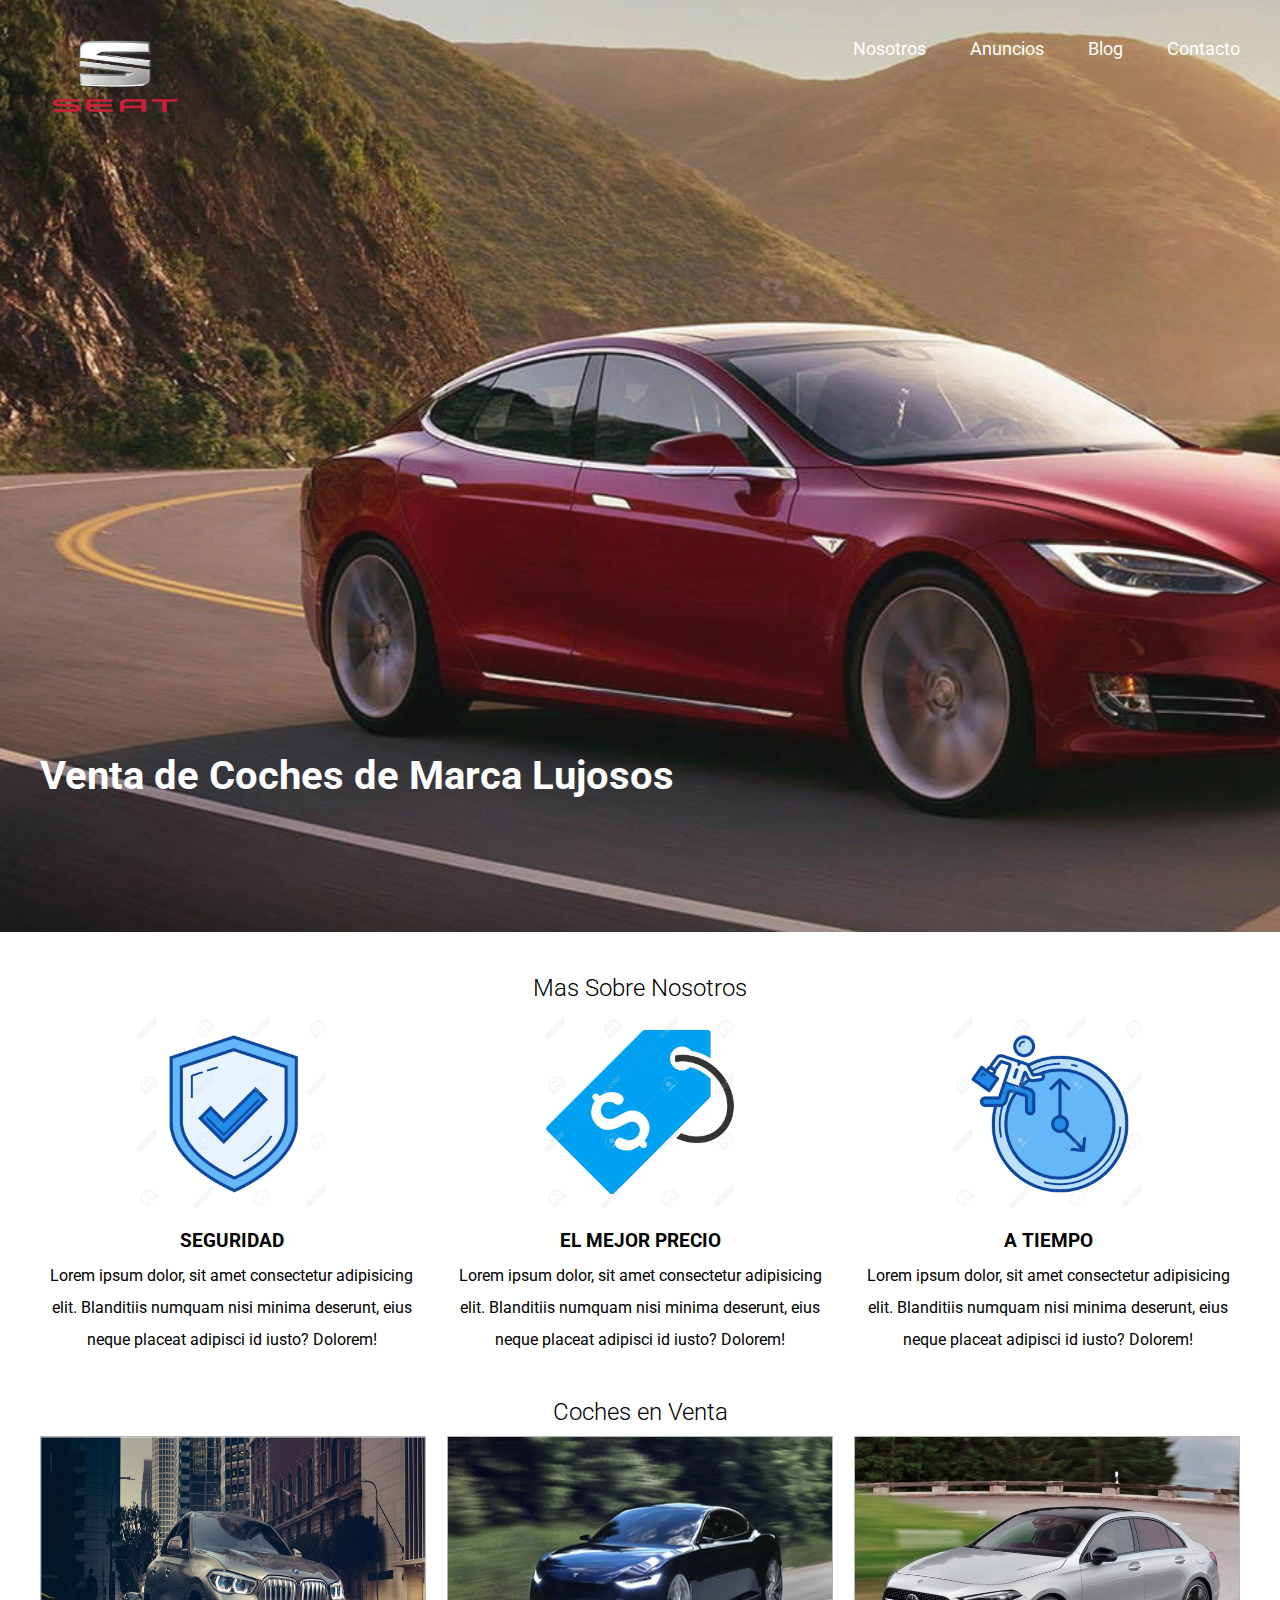
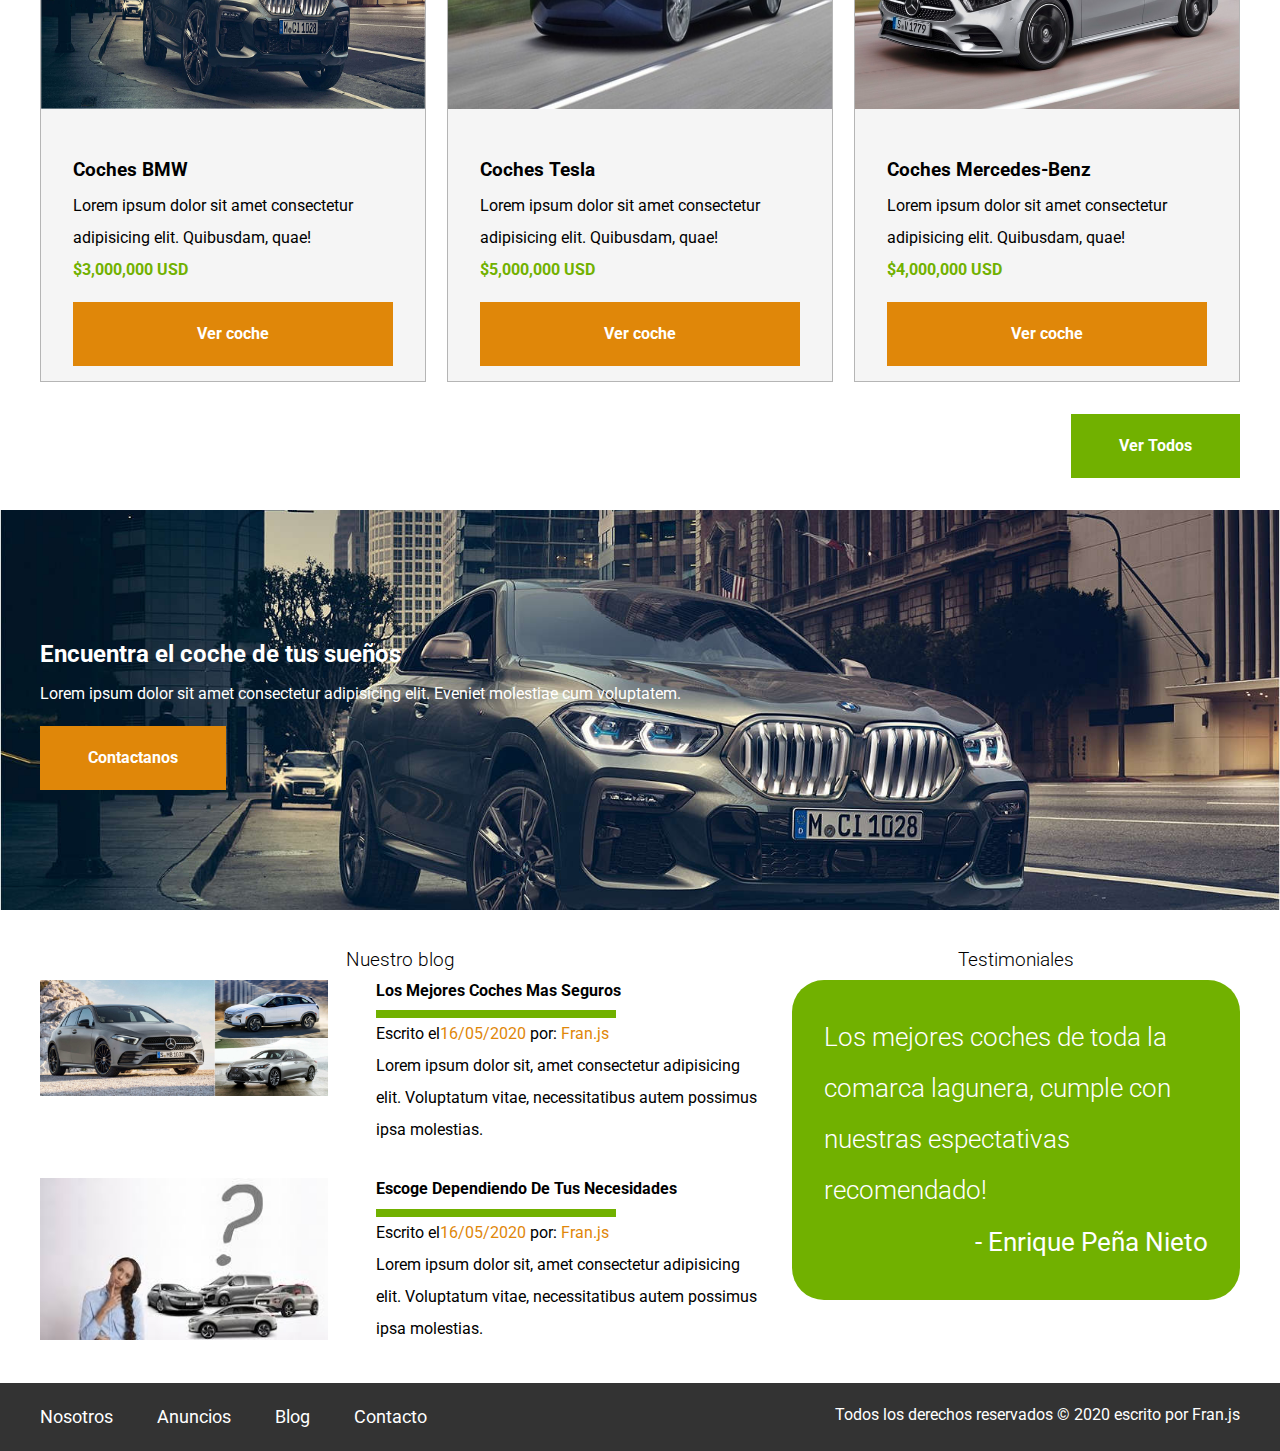
<file: index.html>
<!DOCTYPE html>
<html lang="en">
<head>
    <meta charset="UTF-8">
    <meta name="viewport" content="width=device-width, initial-scale=1.0">
    <title>CochesLaguna.com.mx</title>
    <link href="https://fonts.googleapis.com/css2?family=Roboto:wght@300&display=swap" rel="stylesheet">
    <link rel="stylesheet" href="css/styles.css" type="text/css">
</head>
<body>
    <header class="site-header inicio">
    <div class="contenedor contenido-header">
        <div class="barra">
            <a href="index.html">  
                <img src="img/logotipo_empresa.png" style="width: 150px; height: 90px;" alt="logo de la empresa">
            </a>
            <nav class="navegacion">
                <a href="nosotros.html">Nosotros</a>
                <a href="anuncios.html">Anuncios</a>
                <a href="blog.html">Blog</a>
                <a href="contacto.html">Contacto</a>
            </nav>
        </div>
        <h1>Venta de Coches de Marca Lujosos</h1>
    </div>
    </header>

    <section class="contenedor seccion">
        <h2 class="encabezado-nosotros">Mas Sobre Nosotros</h2>

        <div class="iconos-nosotros">
        <div class= "icono">
            <img src="img/seguridad.jpg" width="200px" alt="seguridad">
            <h3>Seguridad</h3>
            <p>Lorem ipsum dolor, sit amet consectetur adipisicing elit. 
            Blanditiis numquam nisi minima deserunt, eius neque placeat 
            adipisci id iusto? Dolorem!</p>
        </div>
        
        <div class= "icono">
            <img src="img/precio.jpg" width="200px" alt="icono precio">
            <h3>El Mejor Precio</h3>
            <p>Lorem ipsum dolor, sit amet consectetur adipisicing elit. 
            Blanditiis numquam nisi minima deserunt, eius neque placeat 
            adipisci id iusto? Dolorem!</p>
        </div>
            
        <div class="icono">
            <img src="img/tiempo.jpg" width="200px" alt="icono tiempo">
            <h3>A Tiempo</h3>
            <p>Lorem ipsum dolor, sit amet consectetur adipisicing elit. 
            Blanditiis numquam nisi minima deserunt, eius neque placeat 
            adipisci id iusto? Dolorem!</p>
        </div>                    
    </div>
    </section>
    
    <main class="seccion contenedor">
        <h2 class="fw-300 centrar-texto">Coches en Venta</h2>
        <div class="contenedor-anuncios">
        <div class="anuncio">
            <img src="img/coche-bmw.jpg" alt="coche bmw 2020">
            <div class="contenido-anuncio">
            <h3>Coches BMW</h3>
            <p>Lorem ipsum dolor sit amet consectetur adipisicing elit. Quibusdam, quae!</p>
            <p class="precio">$3,000,000 USD</p>
            <a href="#" class="boton boton-amarillo d-block">Ver coche</a>
            </div>
        </div>  

        <div class="anuncio">
            <img src="img/coche-tesla.jpg" alt="coche tesla 2060">
        <div class="contenido-anuncio">
            <h3>Coches Tesla</h3>
            <p>Lorem ipsum dolor sit amet consectetur adipisicing elit. Quibusdam, quae!</p>
            <p class="precio">$5,000,000 USD</p>
            <a href="#" class="boton boton-amarillo d-block">Ver coche</a>
        </div>
        </div>
        
        <div class="anuncio">
            <img src="img/coche-mercedes.jpg" alt="coche mercedes 2020">
        <div class="contenido-anuncio">
            <h3>Coches Mercedes-Benz</h3>
            <p>Lorem ipsum dolor sit amet consectetur adipisicing elit. Quibusdam, quae!</p>
            <p class="precio">$4,000,000 USD</p>
            <a href="#" class="boton boton-amarillo d-block">Ver coche</a>
        </div>
        </div>        
    </div>
        <div class="ver-todas">
            <a href="anuncios.html" class="boton boton-verde">Ver Todos</a>
        </div>
    </main>

    <section class="imagen-contacto">
    <div class="contenedor contenido-contacto">
        <h2>Encuentra el coche de tus sueños</h2>
        <p>Lorem ipsum dolor sit amet consectetur adipisicing elit. Eveniet molestiae cum voluptatem.</p>
        <a href="contacto.html" class="boton boton-amarillo">Contactanos</a>
    </div>
    </section>
    
    <div class="seccion-inferior contenedor seccion">
    <section class="blog">
        <h3 class="centrar-texto fw-300">Nuestro blog</h3>
        <article class="entrada-blog">
            <div class="imagen">
                <img src="img/coches_seguros.jpg" alt="coches-seguros">
            </div>
            <div class="texto-entrada">
    <a href="#"><h4>Los mejores coches mas seguros</h4></a>
    <p>Escrito el<span>16/05/2020</span> por: <span>Fran.js</span></p>
            <p>Lorem ipsum dolor sit, amet consectetur adipisicing elit. Voluptatum vitae, necessitatibus autem possimus ipsa molestias.</p>
            
            </div>            
        </article>
        <article class="entrada-blog"> <!--article cuando tengamos una entrada de blog-->
            <div class="imagen">
                <img src="img/coche-necesidades.jpg" alt="coches-necesidades-preguntas">
            </div>
            <div class="texto-entrada">
        <a href="#"><h4>Escoge dependiendo de tus necesidades</h4></a>
        <p>Escrito el<span>16/05/2020</span> por: <span>Fran.js</span></p>
            <p>Lorem ipsum dolor sit, amet consectetur adipisicing elit. Voluptatum vitae, necessitatibus autem possimus ipsa molestias.</p>
            
            </div>
        </article>
    </section>

    <section class="testimoniales">
        <h3 class="centrar-texto fw-300">Testimoniales</h3>
    <div class="testimonial">
        <blockquote> <!--esta etiqueta la acabo de conocer y es para hacer bloques de cosas-->
            Los mejores coches de toda la comarca lagunera, cumple con nuestras espectativas recomendado!
        </blockquote>
        <p>- Enrique Peña Nieto</p>
    </div>
    </section>
</div>


    <footer class="site-footer seccion">
        <div class="contenedor contenedor-footer">
        <nav class="navegacion">
            <a href="nosotros.html">Nosotros</a>
            <a href="anuncios.html">Anuncios</a>
            <a href="blog.html">Blog</a>
            <a href="contacto.html">Contacto</a>
        </nav>
        <p class="copyright">Todos los derechos reservados &copy; 2020 escrito por Fran.js</p>
    </div>
    </footer>
</body>
</html>
</file>
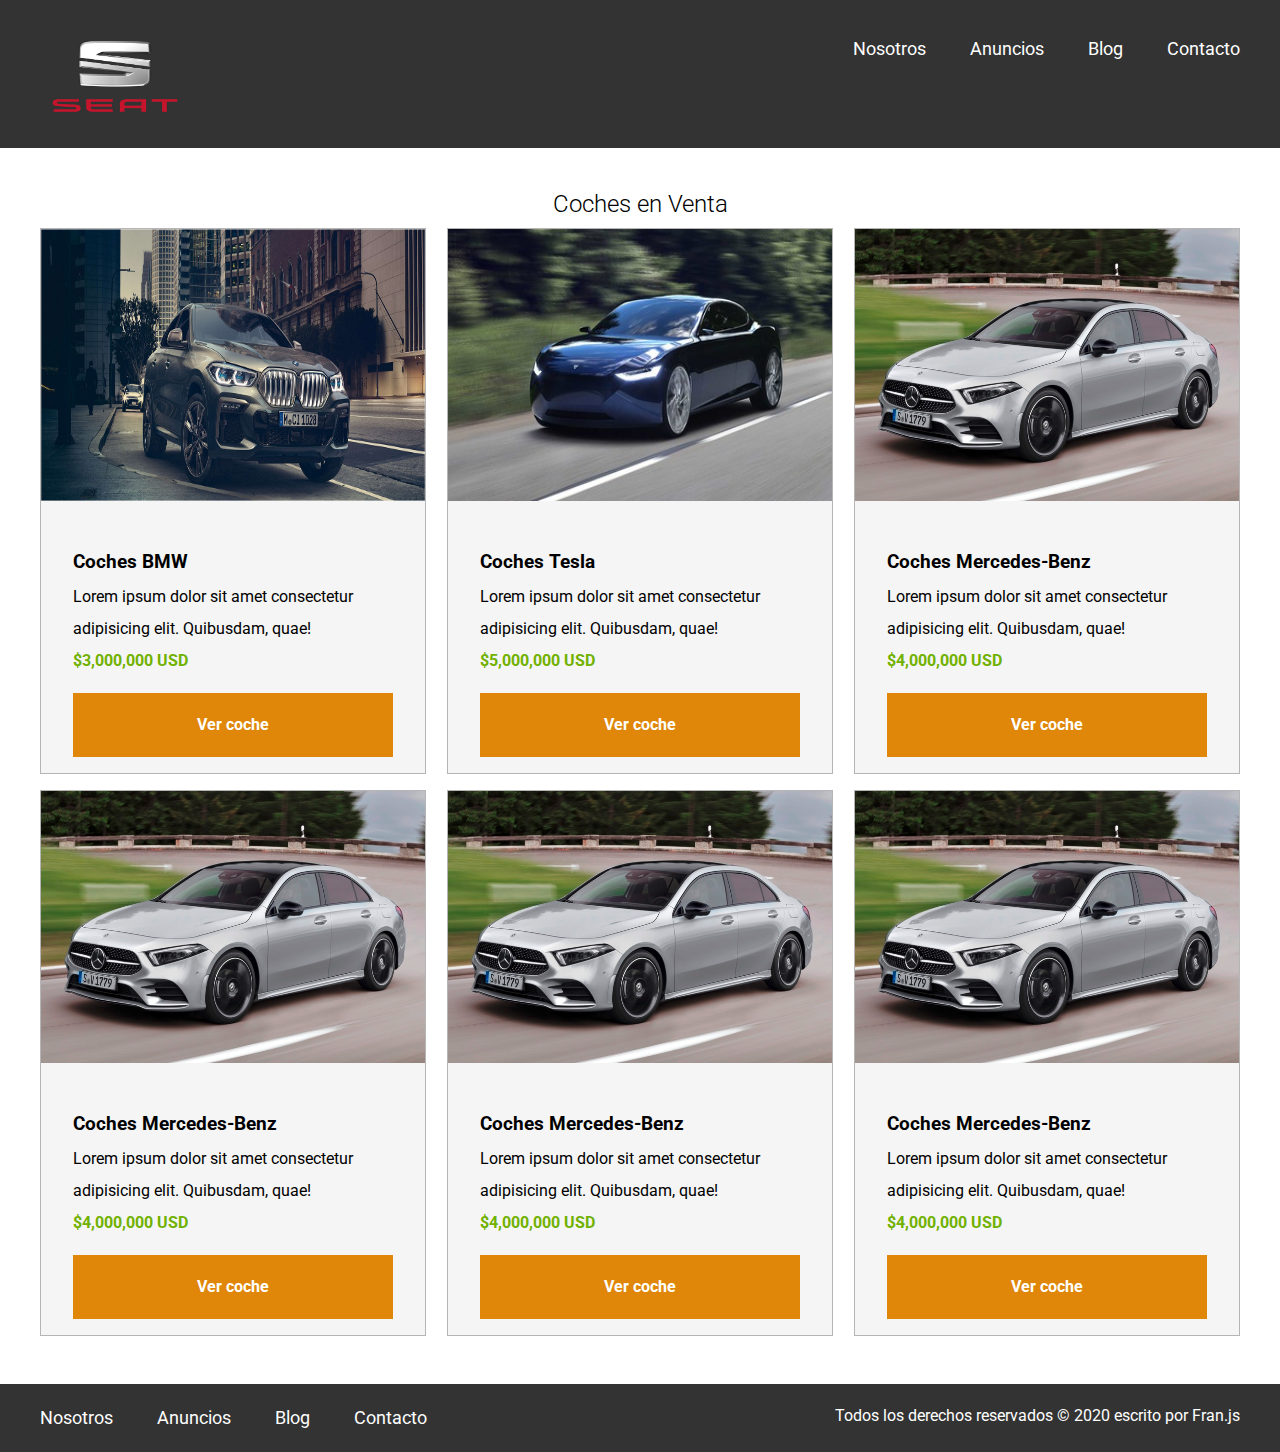
<file: anuncios.html>
<!DOCTYPE html>
<html lang="en">
<head>
    <meta charset="UTF-8">
    <meta name="viewport" content="width=device-width, initial-scale=1.0">
    <title>CochesLaguna.com.mx</title>
    <link href="https://fonts.googleapis.com/css2?family=Roboto:wght@300&display=swap" rel="stylesheet">
    <link rel="stylesheet" href="css/styles.css" type="text/css">
</head>
<body>
    <header class="site-header">
    <div class="contenedor contenido-header">
        <div class="barra">
            <a href="index.html">  
                <img src="img/logotipo_empresa.png" style="width: 150px; height: 90px;" alt="logo de la empresa">
            </a>
            <nav class="navegacion">
                <a href="nosotros.html">Nosotros</a>
                <a href="anuncios.html">Anuncios</a>
                <a href="blog.html">Blog</a>
                <a href="contacto.html">Contacto</a>
            </nav>
        </div>
    </div>
    </header>

    <main class="seccion contenedor">
        <h2 class="fw-300 centrar-texto">Coches en Venta</h2>
        <div class="contenedor-anuncios">
        <div class="anuncio">
            <img src="img/coche-bmw.jpg" alt="coche bmw 2020">
            <div class="contenido-anuncio">
            <h3>Coches BMW</h3>
            <p>Lorem ipsum dolor sit amet consectetur adipisicing elit. Quibusdam, quae!</p>
            <p class="precio">$3,000,000 USD</p>
            <a href="#" class="boton boton-amarillo d-block">Ver coche</a>
            </div>
        </div>  

        <div class="anuncio">
            <img src="img/coche-tesla.jpg" alt="coche tesla 2060">
        <div class="contenido-anuncio">
            <h3>Coches Tesla</h3>
            <p>Lorem ipsum dolor sit amet consectetur adipisicing elit. Quibusdam, quae!</p>
            <p class="precio">$5,000,000 USD</p>
            <a href="#" class="boton boton-amarillo d-block">Ver coche</a>
        </div>
        </div>
        
        <div class="anuncio">
            <img src="img/coche-mercedes.jpg" alt="coche mercedes 2020">
        <div class="contenido-anuncio">
            <h3>Coches Mercedes-Benz</h3>
            <p>Lorem ipsum dolor sit amet consectetur adipisicing elit. Quibusdam, quae!</p>
            <p class="precio">$4,000,000 USD</p>
            <a href="#" class="boton boton-amarillo d-block">Ver coche</a>
        </div>
        </div>   
        
        <div class="anuncio">
            <img src="img/coche-mercedes.jpg" alt="coche mercedes 2020">
        <div class="contenido-anuncio">
            <h3>Coches Mercedes-Benz</h3>
            <p>Lorem ipsum dolor sit amet consectetur adipisicing elit. Quibusdam, quae!</p>
            <p class="precio">$4,000,000 USD</p>
            <a href="#" class="boton boton-amarillo d-block">Ver coche</a>
        </div>
        </div>  

        <div class="anuncio">
            <img src="img/coche-mercedes.jpg" alt="coche mercedes 2020">
        <div class="contenido-anuncio">
            <h3>Coches Mercedes-Benz</h3>
            <p>Lorem ipsum dolor sit amet consectetur adipisicing elit. Quibusdam, quae!</p>
            <p class="precio">$4,000,000 USD</p>
            <a href="#" class="boton boton-amarillo d-block">Ver coche</a>
        </div>
        </div>  

        <div class="anuncio">
            <img src="img/coche-mercedes.jpg" alt="coche mercedes 2020">
        <div class="contenido-anuncio">
            <h3>Coches Mercedes-Benz</h3>
            <p>Lorem ipsum dolor sit amet consectetur adipisicing elit. Quibusdam, quae!</p>
            <p class="precio">$4,000,000 USD</p>
            <a href="#" class="boton boton-amarillo d-block">Ver coche</a>
        </div>
        </div>  
    </div>
    </main>


    <footer class="site-footer seccion">
        <div class="contenedor contenedor-footer">
        <nav class="navegacion">
            <a href="nosotros.html">Nosotros</a>
            <a href="anuncios.html">Anuncios</a>
            <a href="blog.html">Blog</a>
            <a href="contacto.html">Contacto</a>
        </nav>
        <p class="copyright">Todos los derechos reservados &copy; 2020 escrito por Fran.js</p>
    </div>
    </footer>
</body>
</html>
</file>
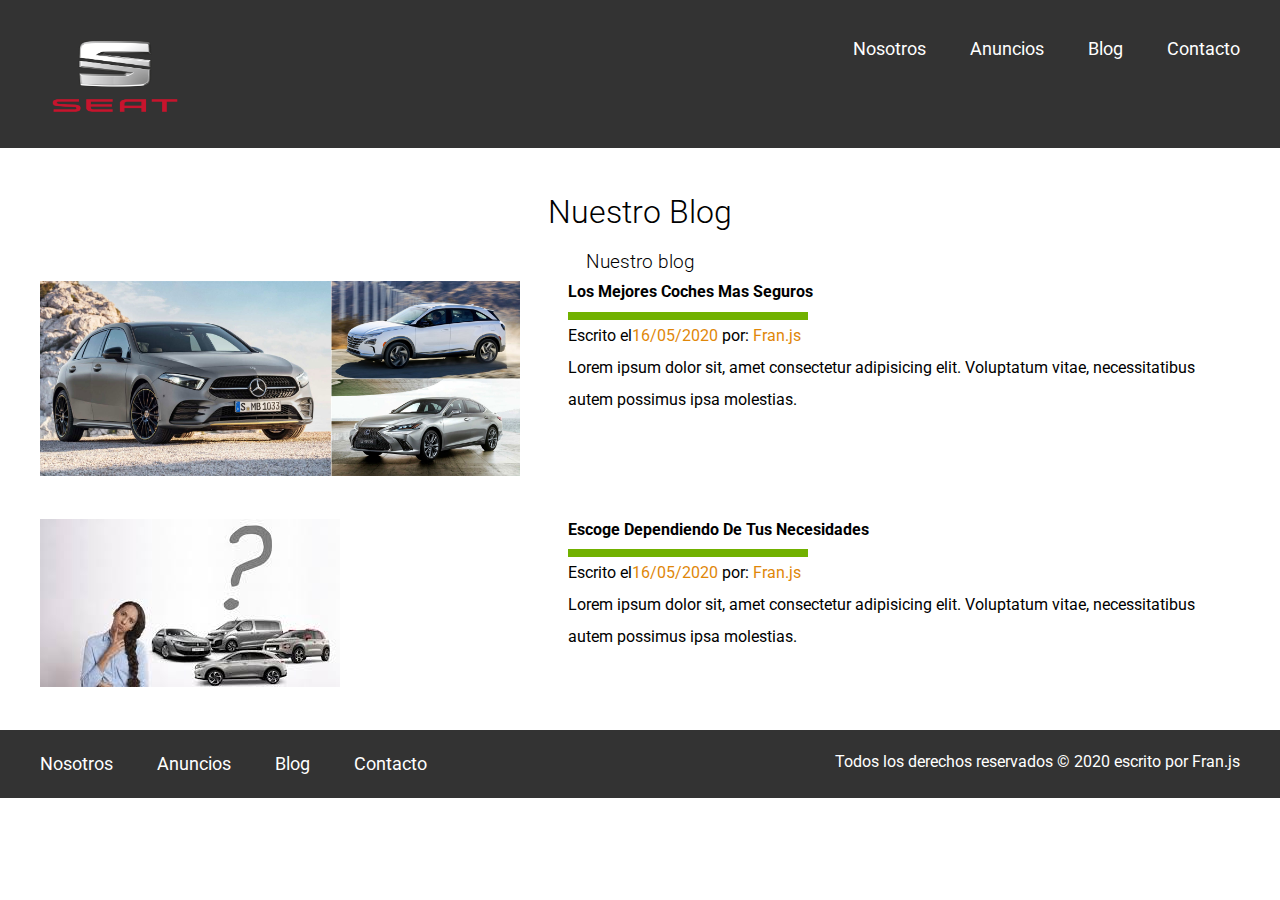
<file: blog.html>
<!DOCTYPE html>
<html lang="en">
<head>
    <meta charset="UTF-8">
    <meta name="viewport" content="width=device-width, initial-scale=1.0">
    <title>CochesLaguna.com.mx</title>
    <link href="https://fonts.googleapis.com/css2?family=Roboto:wght@300&display=swap" rel="stylesheet">
    <link rel="stylesheet" href="css/styles.css" type="text/css">
</head>
<body>
    <header class="site-header">
    <div class="contenedor contenido-header">
        <div class="barra">
            <a href="index.html">  
                <img src="img/logotipo_empresa.png" style="width: 150px; height: 90px;" alt="logo de la empresa">
            </a>
            <nav class="navegacion">
                <a href="nosotros.html">Nosotros</a>
                <a href="anuncios.html">Anuncios</a>
                <a href="blog.html">Blog</a>
                <a href="contacto.html">Contacto</a>
            </nav>
        </div>
    </div>
    </header>

    <main class="seccion contenedor">
        <h1 class="fw-300 centrar-texto">Nuestro Blog</h1>
        <section class="blog">
            <h3 class="centrar-texto fw-300">Nuestro blog</h3>
            <article class="entrada-blog">
                <div class="imagen">
                    <img src="img/coches_seguros.jpg" alt="coches-seguros">
                </div>
                <div class="texto-entrada">
        <a href="entrada.html"><h4>Los mejores coches mas seguros</h4></a>
        <p>Escrito el<span>16/05/2020</span> por: <span>Fran.js</span></p>
                <p>Lorem ipsum dolor sit, amet consectetur adipisicing elit. Voluptatum vitae, necessitatibus autem possimus ipsa molestias.</p>
                
                </div>            
            </article>
            <article class="entrada-blog"> <!--article cuando tengamos una entrada de blog-->
                <div class="imagen">
                    <img src="img/coche-necesidades.jpg" alt="coches-necesidades-preguntas">
                </div>
                <div class="texto-entrada">
            <a href="entrada.html"><h4>Escoge dependiendo de tus necesidades</h4></a>
            <p>Escrito el<span>16/05/2020</span> por: <span>Fran.js</span></p>
                <p>Lorem ipsum dolor sit, amet consectetur adipisicing elit. Voluptatum vitae, necessitatibus autem possimus ipsa molestias.</p>
                
                </div>
            </article>
        </section>
    
    </main>

    <footer class="site-footer seccion">
        <div class="contenedor contenedor-footer">
        <nav class="navegacion">
            <a href="nosotros.html">Nosotros</a>
            <a href="anuncios.html">Anuncios</a>
            <a href="blog.html">Blog</a>
            <a href="contacto.html">Contacto</a>
        </nav>
        <p class="copyright">Todos los derechos reservados &copy; 2020 escrito por Fran.js</p>
    </div>
    </footer>
</body>
</html>
</file>
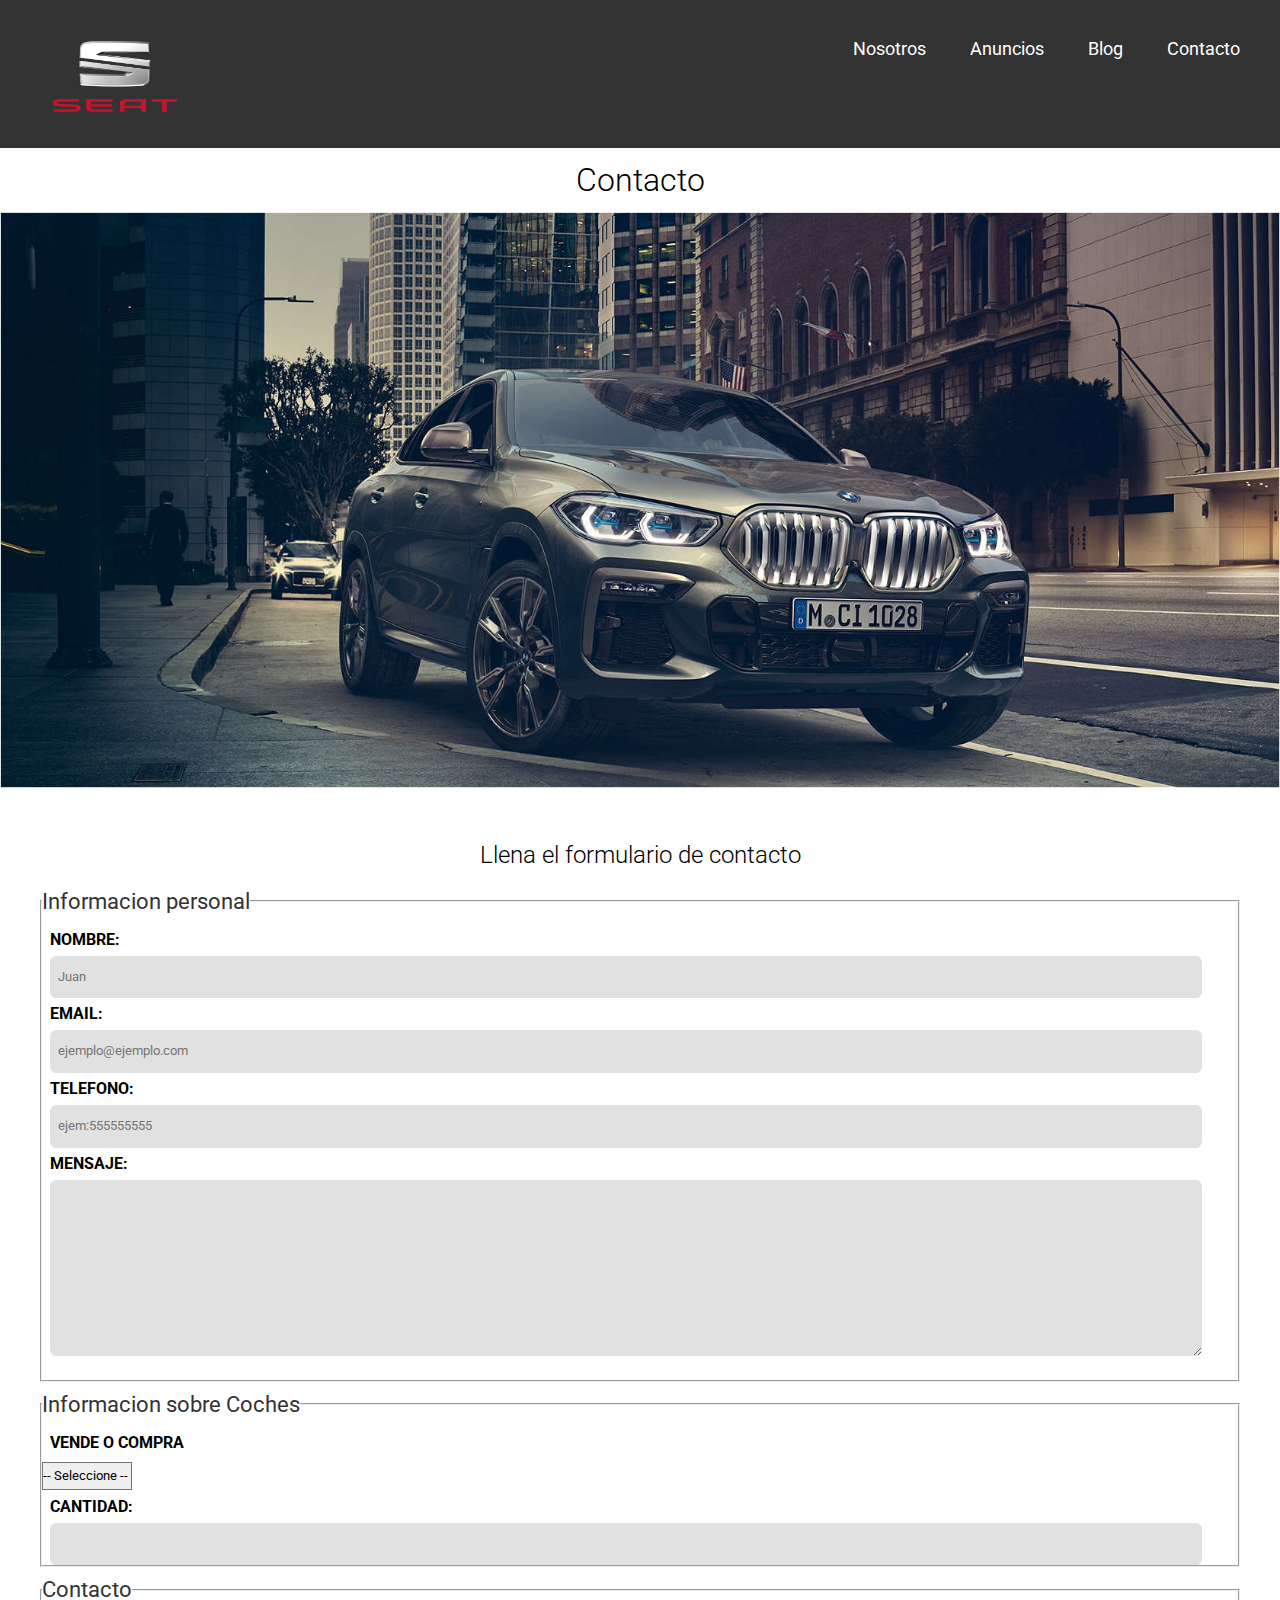
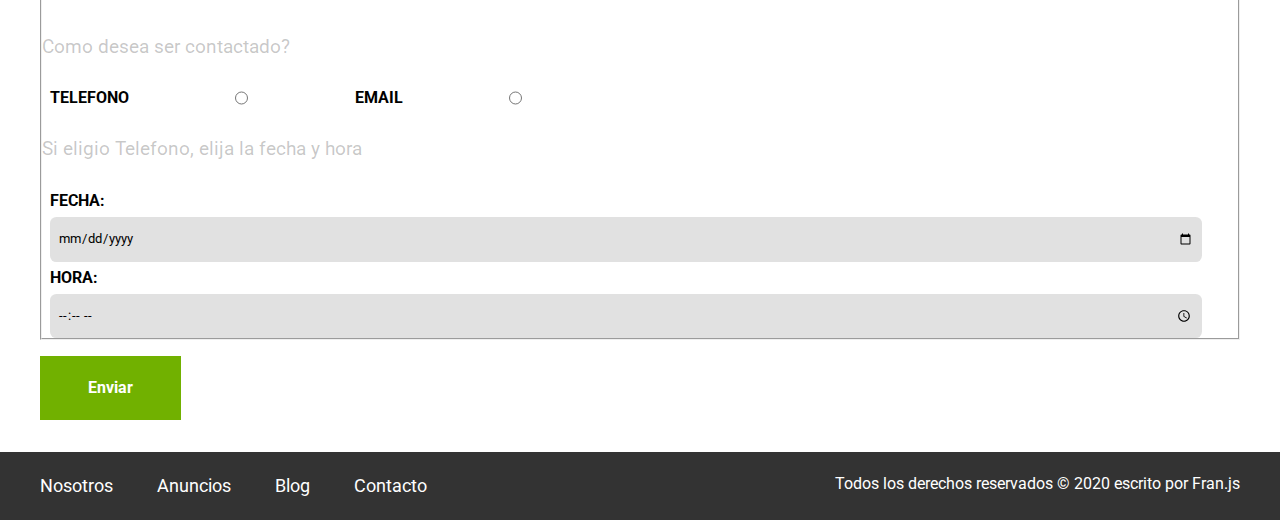
<file: contacto.html>
<!DOCTYPE html>
<html lang="en">
<head>
    <meta charset="UTF-8">
    <meta name="viewport" content="width=device-width, initial-scale=1.0">
    <title>CochesLaguna.com.mx</title>
    <link href="https://fonts.googleapis.com/css2?family=Roboto:wght@300&display=swap" rel="stylesheet">
    <link rel="stylesheet" href="css/styles.css" type="text/css">
</head>
<body>
    <header class="site-header">
    <div class="contenedor contenido-header">
        <div class="barra">
            <a href="index.html">  
                <img src="img/logotipo_empresa.png" style="width: 150px; height: 90px;" alt="logo de la empresa">
            </a>
            <nav class="navegacion">
                <a href="nosotros.html">Nosotros</a>
                <a href="anuncios.html">Anuncios</a>
                <a href="blog.html">Blog</a>
                <a href="contacto.html">Contacto</a>
            </nav>
        </div>
    </div>
    </header>

    <h1 class="fw-300 centrar-texto">Contacto</h1>
    <img src="img/coche-bmw.jpg" alt="imagen principal">

    <main class="contenedor seccion">
        <h2 class="fw-300 centrar-texto">Llena el formulario de contacto</h2>

        <form action="">
        <fieldset> <!--Agrupa campos relacionados-->
            <legend>Informacion personal</legend> <!--explica de que trata exte campos-->
            <label for="nombre">Nombre:</label>
            <input type="text" id="nombre" placeholder="Juan">

            <label for="email">Email:</label>
            <input type="email" id="email" placeholder="ejemplo@ejemplo.com">

            <label for="tele">Telefono:</label>
            <input type="tel" id="tele" placeholder="ejem:555555555">

            <label for="mensaje">Mensaje:</label>
            <textarea id="mensaje"></textarea>
        </fieldset>

        <fieldset>
            <legend>Informacion sobre Coches</legend>
            <label for="opciones">Vende o Compra</label>
            <select id="opciones">
                <option value="0" disabled selected>-- Seleccione --</option>
                <option value="1">Compra coche</option>
                <option value="2">Vende tu coche</option>
            </select>

            <label for="cantidad">Cantidad:</label>
            <input type="number" id="cantidad" min="0" max="10">
        </fieldset>

        <fieldset>
            <legend>Contacto</legend>
            <p>Como desea ser contactado?</p>
            <div class="forma-contacto">

            <label for="telefono">Telefono</label>
            <input type="radio" name="contacto" value="" id="telefono">

            <label for="correo">Email</label>
            <input type="radio" name="contacto" value="" id="correo">
        </div>        
            <p>Si eligio Telefono, elija la fecha y hora</p>
            <label for="fecha">Fecha:</label>
            <input type="date" id="fecha">

            <label for="hora">Hora:</label>
            <input type="time" id="hora" min="9:00" max="18:00">
        
            <!--Horario de atencion, estos atributos sirven para el horario de atencion.-->
        </fieldset>

<input type="submit" value="Enviar" class="boton boton-verde">
        </form>
    </main>

    <footer class="site-footer seccion">
        <div class="contenedor contenedor-footer">
        <nav class="navegacion">
            <a href="nosotros.html">Nosotros</a>
            <a href="anuncios.html">Anuncios</a>
            <a href="blog.html">Blog</a>
            <a href="contacto.html">Contacto</a>
        </nav>
        <p class="copyright">Todos los derechos reservados &copy; 2020 escrito por Fran.js</p>
    </div>
    </footer>
</body>
</html>
</file>
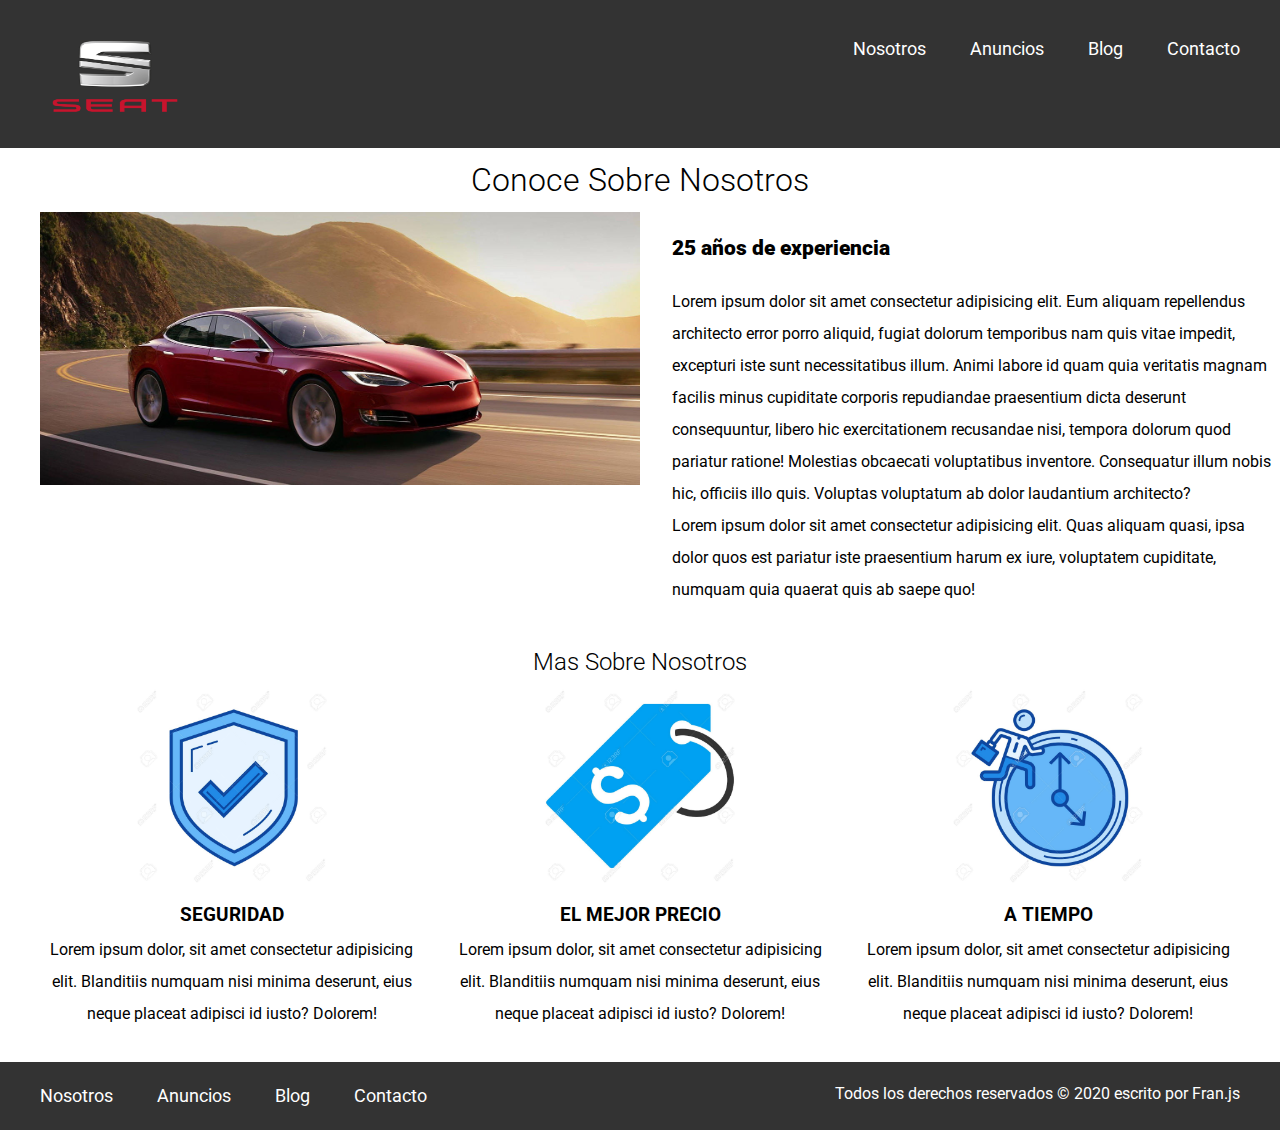
<file: nosotros.html>
<!DOCTYPE html>
<html lang="en">
<head>
    <meta charset="UTF-8">
    <meta name="viewport" content="width=device-width, initial-scale=1.0">
    <title>CochesLaguna.com.mx</title>
    <link href="https://fonts.googleapis.com/css2?family=Roboto:wght@300&display=swap" rel="stylesheet">
    <link rel="stylesheet" href="css/styles.css" type="text/css">
</head>
<body>
    <header class="site-header">
    <div class="contenedor contenido-header">
        <div class="barra">
            <a href="index.html">  
                <img src="img/logotipo_empresa.png" style="width: 150px; height: 90px;" alt="logo de la empresa">
            </a>
            <nav class="navegacion">
                <a href="nosotros.html">Nosotros</a>
                <a href="anuncios.html">Anuncios</a>
                <a href="blog.html">Blog</a>
                <a href="contacto.html">Contacto</a>
            </nav>
        </div>
    </div>
    </header>

    <main class="contenedor">
        <h1 class="fw-300 centrar-texto">Conoce Sobre Nosotros</h1>

        <div class="contenido-nosotros">
            <div class="imagen">
                <img src="img/coche-header.jpg" alt="nosotros xd">
            </div>
            <div class="texto-nosotros">
        <blockquote>25 años de experiencia</blockquote>
        <p>Lorem ipsum dolor sit amet consectetur adipisicing elit. Eum aliquam repellendus architecto error porro aliquid, fugiat dolorum temporibus nam quis vitae impedit, excepturi iste sunt necessitatibus illum. Animi labore id quam quia veritatis magnam facilis minus cupiditate corporis repudiandae praesentium dicta deserunt consequuntur, libero hic exercitationem recusandae nisi, tempora dolorum quod pariatur ratione! Molestias obcaecati voluptatibus inventore. Consequatur illum nobis hic, officiis illo quis. Voluptas voluptatum ab dolor laudantium architecto?</p>

        <p>Lorem ipsum dolor sit amet consectetur adipisicing elit. Quas aliquam quasi, ipsa dolor quos est pariatur iste praesentium harum ex iure, voluptatem cupiditate, numquam quia quaerat quis ab saepe quo!</p>
        </div>
        </div>
    </main>

    <section class="contenedor seccion">
        <h2 class="encabezado-nosotros">Mas Sobre Nosotros</h2>

        <div class="iconos-nosotros">
        <div class= "icono">
            <img src="img/seguridad.jpg" width="200px" alt="seguridad">
            <h3>Seguridad</h3>
            <p>Lorem ipsum dolor, sit amet consectetur adipisicing elit. 
            Blanditiis numquam nisi minima deserunt, eius neque placeat 
            adipisci id iusto? Dolorem!</p>
        </div>
        
        <div class= "icono">
            <img src="img/precio.jpg" width="200px" alt="icono precio">
            <h3>El Mejor Precio</h3>
            <p>Lorem ipsum dolor, sit amet consectetur adipisicing elit. 
            Blanditiis numquam nisi minima deserunt, eius neque placeat 
            adipisci id iusto? Dolorem!</p>
        </div>
            
        <div class="icono">
            <img src="img/tiempo.jpg" width="200px" alt="icono tiempo">
            <h3>A Tiempo</h3>
            <p>Lorem ipsum dolor, sit amet consectetur adipisicing elit. 
            Blanditiis numquam nisi minima deserunt, eius neque placeat 
            adipisci id iusto? Dolorem!</p>
        </div>                    
    </div>
    </section>


    <footer class="site-footer seccion">
        <div class="contenedor contenedor-footer">
        <nav class="navegacion">
            <a href="nosotros.html">Nosotros</a>
            <a href="anuncios.html">Anuncios</a>
            <a href="blog.html">Blog</a>
            <a href="contacto.html">Contacto</a>
        </nav>
        <p class="copyright">Todos los derechos reservados &copy; 2020 escrito por Fran.js</p>
    </div>
    </footer>
</body>
</html>
</file>
<file: css/styles.css>
/*Global*/
img{
    max-width: 100%;
}

*{
    padding: 0;
    margin: 0;
    box-sizing: border-box;
    font-family: 'Roboto', sans-serif;
    line-height: 2;
}

*, *::before, *::after{
    box-sizing: inherit;
}

/** UTILIDADES **/
.seccion {
    margin-top: 2rem;
    margin-bottom: 2rem;
}

.fw-300{
    font-weight: 300;
}

.d-block{
    display: block!important;
    /*important ignora los demas que sea reglas iguales,
    solo le importa este*/
}

.centrar-texto{
    text-align: center;
}

.boton{
    color: white;
    font-weight: 700;
    text-decoration: none;
    font-size: 1rem;
    padding: 1rem 3rem;
    margin-top: 1rem;
    display: inline-block;
    text-align: center;
}

.boton:hover{
    cursor: pointer;
}

.boton-amarillo{
    background: #E08709;
}

.boton-verde{
    background-color: #71B100;
    border: none;
}
/*header start*/
.site-header{
    background-color: #333333;
    padding: 1rem 0 1rem 0;
}

.site-header.inicio{
    background-image: url(../img/coche-header.jpg);
    background-size: cover;
    opacity: 94%;
    height: 100vh; /**/
    min-height: 600px;
}

.contenedor{
    max-width: 1200px;
    margin-left: auto;
    margin-right: auto;
}
.contenido-header{
    height: 100%;
    display: flex;
    flex-direction: column;
    justify-content: space-between;
}

.contenido-header h1{
    color: #ffffff;
    padding-bottom: 100px;
    font-size: 40px;
}

.barra{
    display: flex;
    justify-content: space-between;
    padding-top: 15px;
}

.navegacion a{
    color: #ffffff;
    text-decoration: none;
    font-size: 18px;
    margin-right: 40px;
}

.navegacion a:last-of-type{
    margin: 0;
}

/*header end*/ 

/*iconos nosotros*/
.encabezado-nosotros{
    font-weight: 300;
    text-align: center;
}

.iconos-nosotros{
    display: flex;
    justify-content: space-between;
}

.icono{
    /*Flex basis se utiliza para flexbox, no width*/
    flex-basis: calc(33.3% - 1rem);
    text-align: center;
}

.icono h3{
    /*Transforma los textos*/
    text-transform: uppercase; /*mayusculas*/
}

/*Anuncios */
.contenedor-anuncios{
    display: flex;
    justify-content: space-between;
    flex-wrap: wrap; /*se pasa en el padre*/
}

.anuncio{
    /*resumido en 1
    flex: 0 0 calc(33.3% - 1rem); esto es lo mismo*/
    flex-grow: 0;
    flex-shrink: 0; /*no se encoja*/
    flex-basis: calc(33.3% - 1rem);
    border: 1px solid #B5B5B5;
    background: #F5F5F5;
    margin-bottom: 1rem;
}

.anuncio img{
    width: 100%;
    height: 50%;
}

.contenido-anuncio{
    padding: 2rem;
}

.contenido-anuncio h3, 
.contenido-anuncio p{
    margin: 0;
}

.precio{
    color: #71B100;
    font-weight: 700;
}

.ver-todas{
    display: flex;
    justify-content: flex-end;
}

/*contacto home*/
.imagen-contacto{
    background-image: url(../img/coche-bmw.jpg);
    background-position: center center;
    background-size: cover;
    height: 25rem;
    display: flex;
    align-items: center;
}

.contenido-contacto{
    flex: 1;
    /*detecta el tamaño disponible*/
    color: #Ffffff;
}

.contenido-contacto p{
    font-size: 1rem;
}

/*seccion inferior*/
.seccion-inferior{
    margin-top: 2rem;
    display: flex;
    justify-content: space-between;
}

.seccion-inferior .blog{
    flex-basis: 60%;
}

.seccion-inferior .testimoniales{
    flex-basis: calc(40% - 2rem);
}

.entrada-blog{
    display: flex;
    justify-content: space-between;
    margin-bottom: 2rem;
}

.entrada-blog:last-of-type{
    margin-bottom: 0;
}

.entrada-blog .imagen{
    flex-basis: 40%;
}

.entrada-blog .texto-entrada{
    flex-basis: calc(60% - 3rem);
}

.texto-entrada a{
    color: black;
    text-decoration: none;
}

.texto-entrada h4{
    margin: 0;
    line-height: 1.4;
    text-transform: capitalize;
}

/*pseudo elementos*/
/*creame un elemento despues del h4*/
.texto-entrada h4::after{
    content: '';
    display: block;
    width: 15rem;
    height: .5rem;
    background-color: #71B100;
    margin-top: .5rem;
}

.texto-entrada span{
    color: #E08709;
}

/*testimonial*/
.testimonial{
    background-color: #71B100;
    font-size: 1.6rem;
    padding: 2rem;
    color: #ffffff;
    border-radius: 2rem;
}

.testimonial p{
    text-align: right;
}

.testimonial blockquote{
    font-weight: 300;
}
/*
.testimonial blockquote::before{
    content: '';
    background imagen comillas   
}
*/
.site-footer{
    background-color: #333333;
    margin: 0;
}

.contenedor-footer{
    padding: 1rem 0;
    display: flex;
    justify-content: space-between;
}

.copyright{
    margin: 0;
    color: #ffffff;
}

/*INTERNAS*/
.contenido-nosotros{
    display: grid;
    grid-template-columns: 50% 50%;
    gap: 2rem;
}

.texto-nosotros blockquote{
    font-weight: 900;
    font-size: 1.3rem;
    margin: 0;
    padding: 1rem 0;
}

/*contacto*/
form p{
    font-size: 1.2rem;
    color: #4f4f4f4f;
    margin: 1rem 0;

}

legend{
    font-size: 1.4rem;
    color: #333333;
}

label{
    display: block; /*todo el espacio disponible*/
    margin: 0 .5rem;
    font-weight: 700;
    text-transform: uppercase;
}

input:not([type="submit"]), textarea{ /*acepta a todos menos a submit*/
    padding: .5rem;
    display: block;
    width: 95%;
    background-color: #e1e1e1;
    margin-bottom: .5rem;
    border: none;
    margin: 0 .5rem;
    border-radius: .4rem;
}

input[type="radio"]{
    width: auto;
    margin: 0;
}

select{
    appearance: none;
}

textarea{
    height: 10rem;
    margin-bottom: 1.5rem;
}

.forma-contacto{
    max-width: 30rem;
    display: flex;
    justify-content: space-between;
}
</file>
